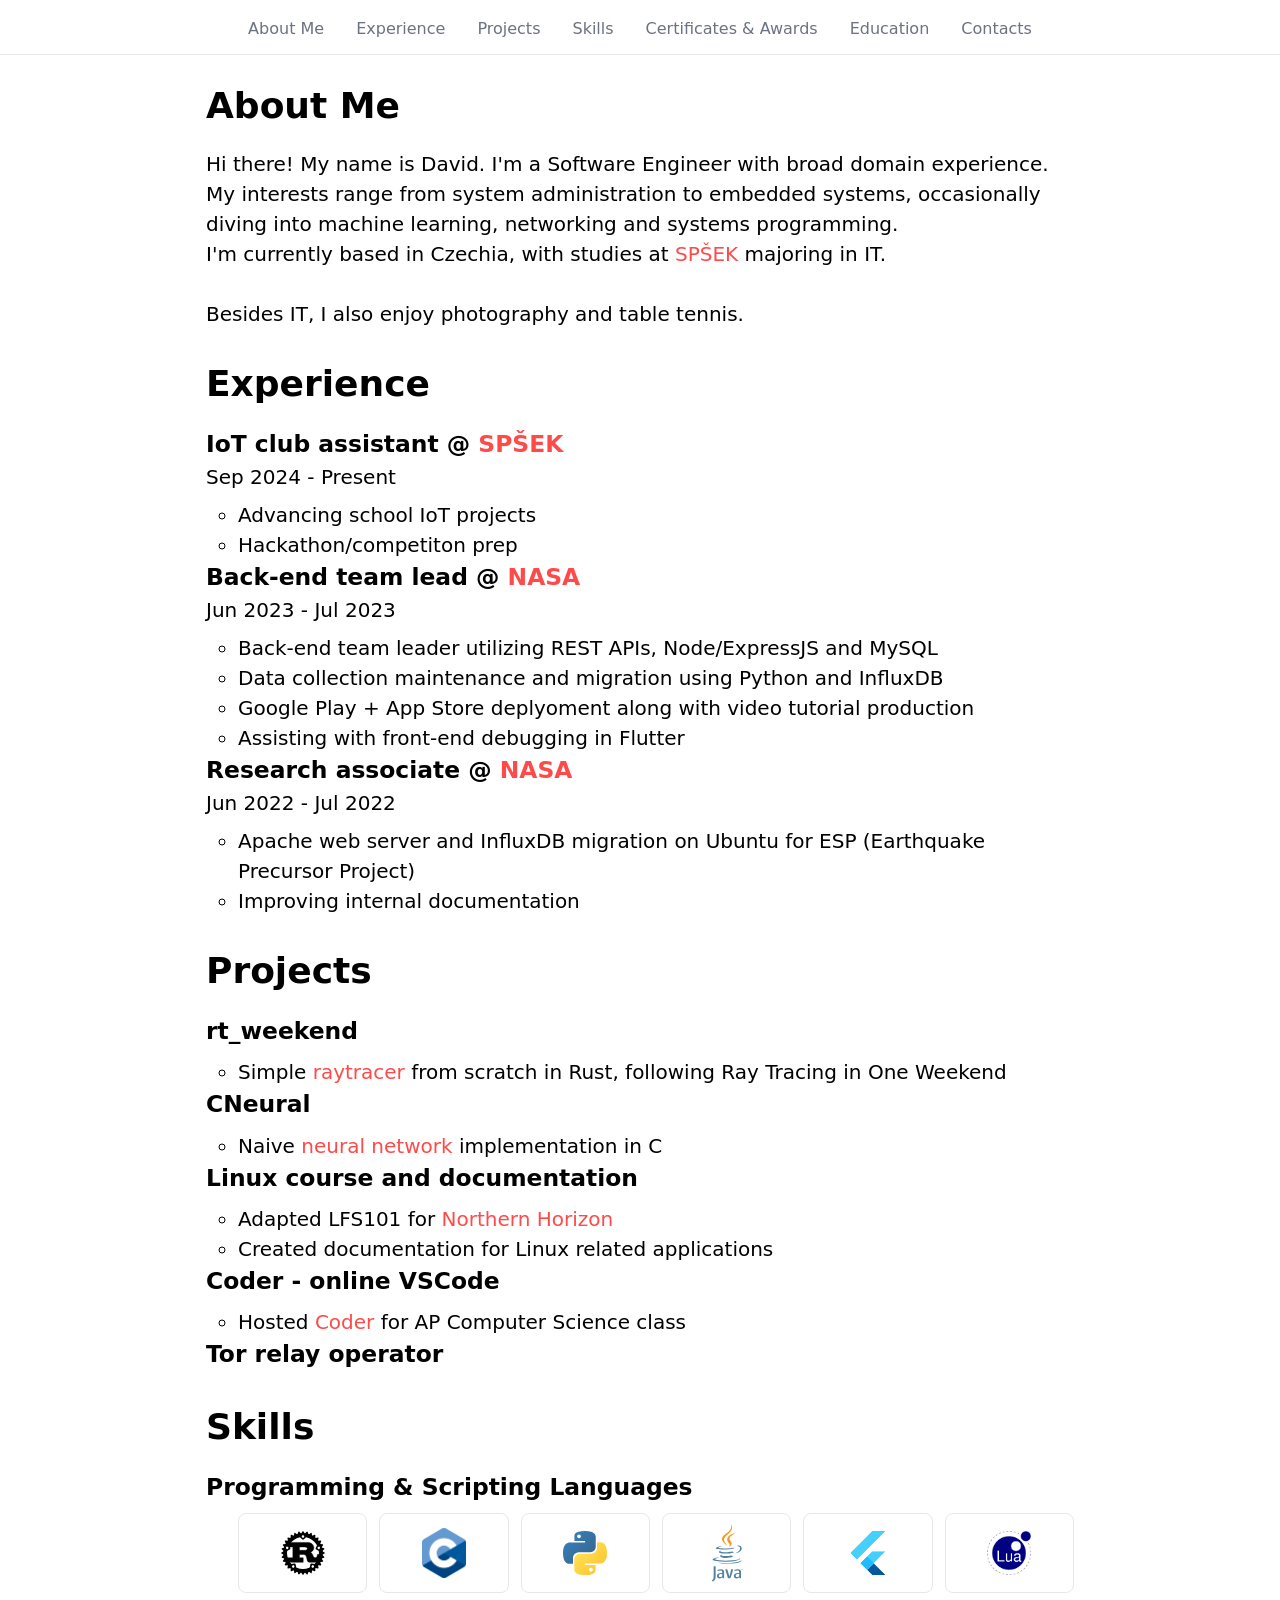
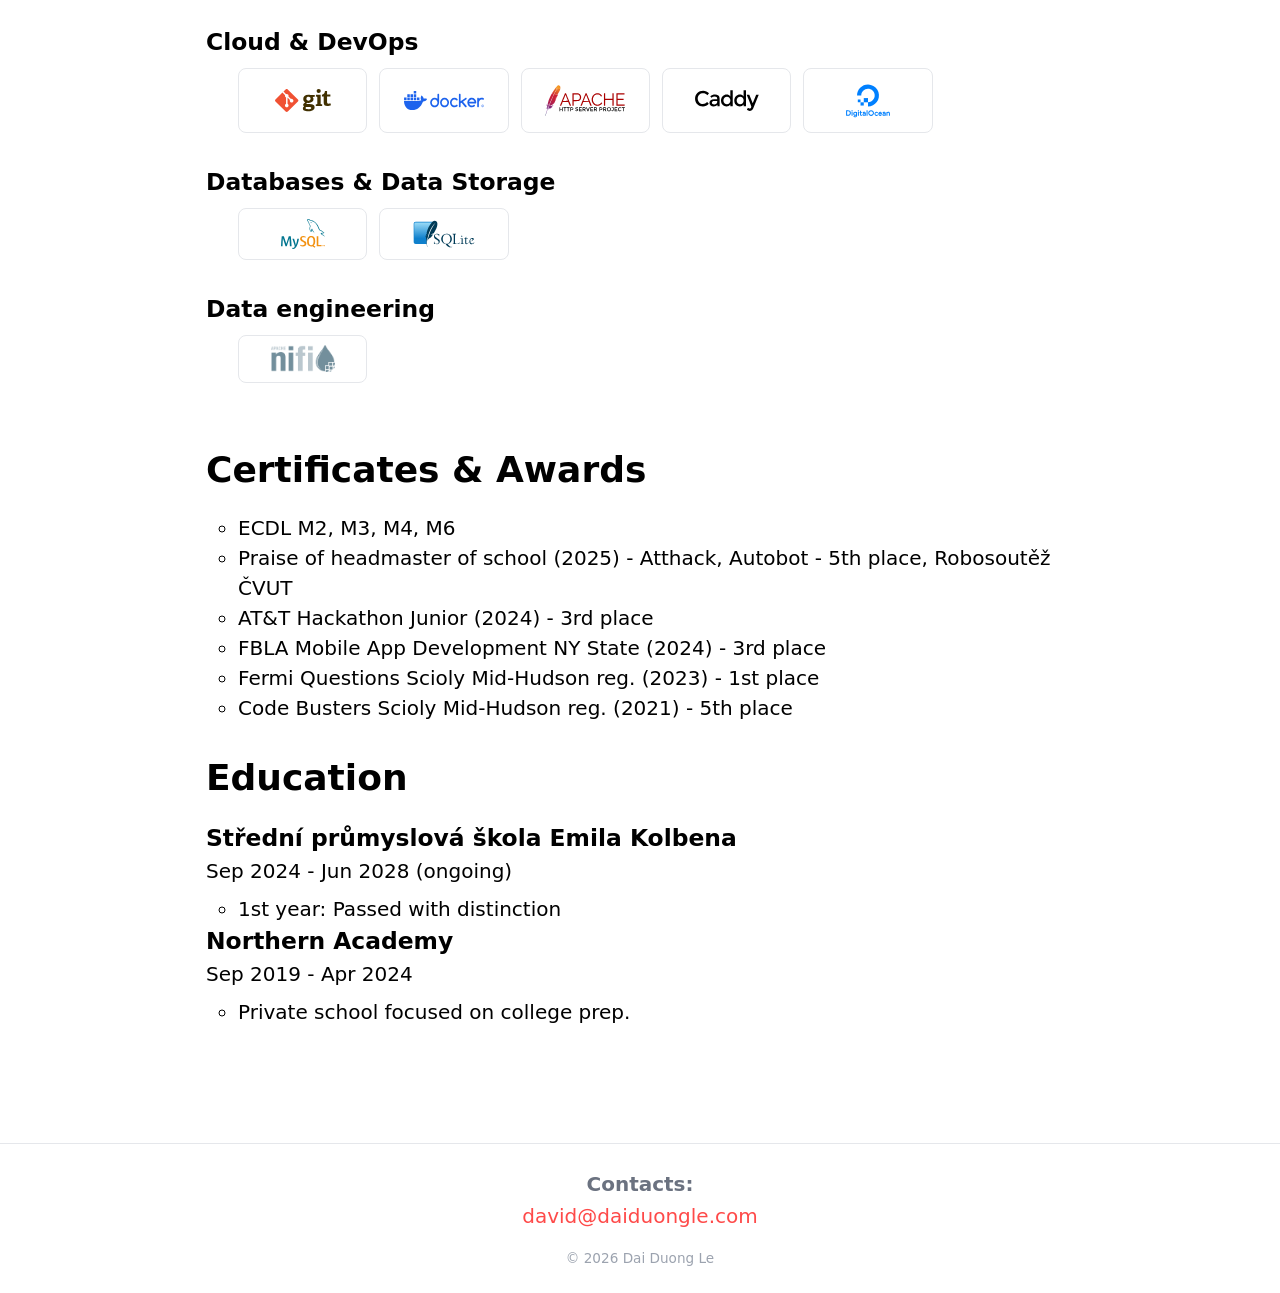
<file: index.html>
<!DOCTYPE html>

<html lang="en">
  <head>
    <meta charset="UTF-8">
    <meta name="viewport" content="width=device-width, initial-scale=1.0">
    <title>Dai Duong Le - Portfolio</title>
    <style>
      @import url(style.css);
      @import url('https://fonts.googleapis.com/css2?family=Raleway:ital,wght@0,100..900;1,100..900&display=swap');
    </style>
  </head>

  <body>
    <header>
      <nav>
        <ul>
          <li><a href="#aboutme">About Me</a></li>
          <li><a href="#experience">Experience</a></li>
          <li><a href="#projects">Projects</a></li>
          <li><a href="#skills">Skills</a></li>
          <li><a href="#certs_awards">Certificates & Awards</a></li>
          <li><a href="#education">Education</a></li>
          <li><a href="#contacts">Contacts</a></li>
        </ul>
      </nav>
    </header>

    <main>
      <section id="aboutme">
        <h2>About Me</h2>
        <p>Hi there! My name is David. I'm a Software Engineer with broad domain experience. My interests range from system administration to embedded systems, occasionally diving into machine learning, networking and systems programming.<br>I'm currently based in Czechia, with studies at <a target="_blank" href="https://spsrakovnik.cz/">SPŠEK</a> majoring in IT.</p>
        <br>
        <p>Besides IT, I also enjoy photography<!--, math--> and table tennis.</p>
      </section>

      <section id="experience">
        <h2>Experience</h2>
        <ul>
          <li>
            <h3>IoT club assistant @ <a target="_blank" href="https://spsrakovnik.cz/">SPŠEK</a></h3>
            <aside><time datetime="2024-09">Sep 2024</time> - Present</aside>
            <ul>
              <li>Advancing school IoT projects</li>
              <li>Hackathon/competiton prep</li>
            </ul>
          </li>
          <li>
            <h3>Back-end team lead @ <a target="_blank" href="https://www.nasa.gov/">NASA</a></h3>
            <aside><time datetime="2023-06">Jun 2023</time> - <time datetime="2023-07">Jul 2023</time></aside>
            <ul>
              <li>Back-end team leader utilizing REST APIs, Node/ExpressJS and MySQL</li>
              <li>Data collection maintenance and migration using Python and InfluxDB</li>
              <li>Google Play + App Store deplyoment along with video tutorial production</li>
              <li>Assisting with front-end debugging in Flutter</li>
            </ul>
          </li>
         <li>
            <h3>Research associate @ <a target="_blank" href="https://www.nasa.gov/">NASA</a></h3>
            <aside><time datetime="2022-06">Jun 2022</time> - <time datetime="2022-07">Jul 2022</time></aside>
            <ul>
              <li>Apache web server and InfluxDB migration on Ubuntu for ESP (Earthquake Precursor Project)</li>
              <li>Improving internal documentation</li>
              <!-- <li>SSL management and working with systemd unit files</li> -->
            </ul>
          </li>
        </ul>
      </section>

      <section id="projects">
        <h2>Projects</h2>
        <ul>
          <li>
            <h3>rt_weekend</h3>
            <ul>
              <li>Simple <a target="_blank" href="https://github.com/DaiDuongLe/rt_weekend">raytracer</a> from scratch in Rust, following Ray Tracing in One Weekend</li>
            </ul>
          </li>
          <li>
            <h3>CNeural</h3>
            <ul>
              <li>Naive <a target="_blank" href="https://github.com/DaiDuongLe/CNeural/tree/dev">neural network</a> implementation in C</li>
            </ul>
          </li>
          <li>
            <h3>Linux course and documentation</h3>
            <ul>
              <li>Adapted LFS101 for <a target="_blank" href="https://nh.northernhorizon.org">Northern Horizon</a></li>
              <li>Created documentation for Linux related applications</li>
            </ul>
          </li>
          <li>
            <h3>Coder - online VSCode</h3>
            <ul>
              <li>Hosted <a target="_blank" href="https://coder.com/cde">Coder</a> for AP Computer Science class</li>
            </ul>
          </li>
          <li>
            <h3>Tor relay operator</h3>
          </li>
        </ul>
      </section>

      <section id="skills">
        <h2>Skills</h2>
        <!-- <section>
          <h3>Core Competencies</h3>
        </section> -->
        <ul>
          <li>
            <h3>Programming & Scripting Languages</h3>
            <ul>
              <li><img src="img/Rust_programming_language_black_logo.svg" alt="rust logo"></li>
              <li><img src="img/C_Logo.png" alt="c logo"></li>
              <li><img src="img/Python-logo-notext.svg" alt="python logo"></li>
              <li><img src="img/Java_programming_language_logo.svg" style="width: 2rem;" alt="java logo"></li>
              <li><img src="img/Flutter_logo.svg" alt="flutter logo"></li>
              <li><img src="img/Lua-Logo.svg.png" alt="lua logo"></li>
            </ul>
          </li>
          <li>
            <h3>Cloud & DevOps</h3>
            <ul>
              <li><img src="img/Git-logo.svg" style="width: 3.5rem;" alt="git logo"></li>
              <li><img src="img/Docker_Logo.svg" style="width: 5rem;" alt="docker logo"></li>
              <li><img src="img/Apache_HTTP_server_logo_(2019-present).svg" style="width: 5rem;" alt="apache web server logo"></li>
              <li><img src="img/Caddy_Logo.svg" style="width: 4rem;" alt="caddy logo"></li>
              <li><img src="img/DigitalOcean_logo.svg" alt="digital ocean logo"></li>
            </ul>
          </li>
          <li>
            <h3>Databases & Data Storage</h3>
            <ul>
              <li><img src="img/MySQL_logo.svg" alt="mysql logo"></li>
              <li><img src="img/SQLite370.svg" style="width: 4rem;" alt="sqlite logo"></li>
            </ul>
          </li>
          <li>
            <h3>Data engineering</h3>
            <ul>
            <li><img src="img/Apache-nifi-logo.svg.png" style="width: 4rem;" alt="apache nifi logo"></li>
            </ul>
          </li>
        </ul>
      </section>

      <section id="certs_awards">
        <h2>Certificates & Awards</h2>
        <ul>
          <li>ECDL M2, M3, M4, M6</li>
          <li>Praise of headmaster of school (2025) - Atthack, Autobot - 5th place, Robosoutěž ČVUT</li>
          <li>AT&T Hackathon Junior (2024) - 3rd place</li>
          <li>FBLA Mobile App Development NY State (2024) - 3rd place</li>
          <li>Fermi Questions Scioly Mid-Hudson reg. (2023) - 1st place</li>
          <li>Code Busters Scioly Mid-Hudson reg. (2021) - 5th place</li>
        </ul>
      </section>

      <section id="education">
        <h2>Education</h2>
        <ul>
          <li>
            <h3>Střední průmyslová škola Emila Kolbena</h3>
            <aside><time datetime="2024-09">Sep 2024</time> - <time datetime="2028-06">Jun 2028</time> (ongoing)</aside>
            <ul>
              <li>1st year: Passed with distinction</li>
            </ul>
          </li>
          <li>
            <h3>Northern Academy</h3>
            <aside><time datetime="2019-09">Sep 2019</time> - <time datetime="2024-04">Apr 2024</time></aside>
            <ul>
              <li>Private school focused on college prep.</li>
            </ul>
          </li>
        </ul>
      </section>
    </main>

    <footer>
      <h4 id="contacts">Contacts:</h4>
      <address>
        <a href="mailto:david@daiduongle.com">david@daiduongle.com</a><br>
         <!-- Feel free to send me an <a target="_blank" href="https://www.instagram.com/onebetrbe">Instagram DM</a> -->
      </address>
      <small>&copy; 2026 Dai Duong Le</small>
    </footer>
  </body>
</html>
</file>
